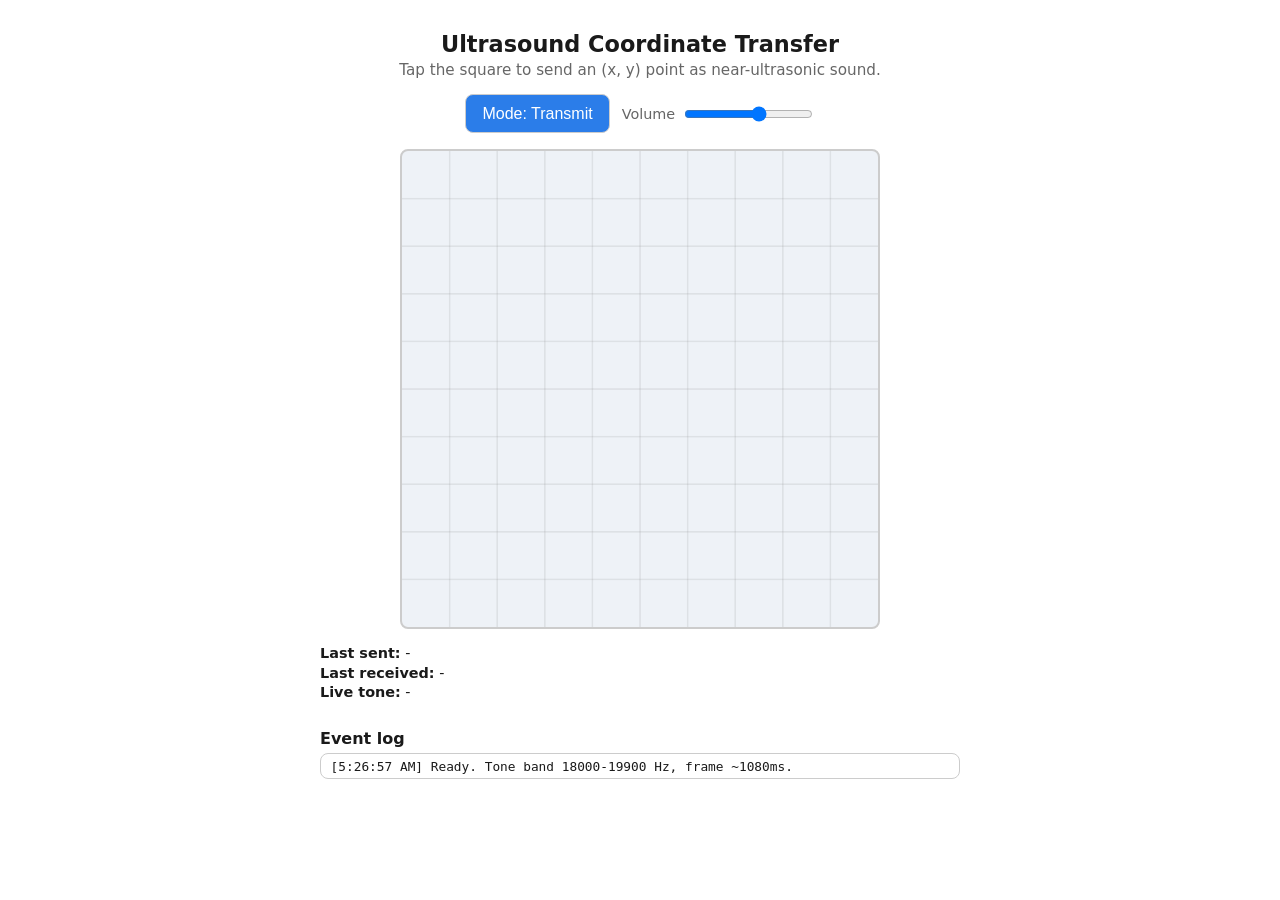
<file: index.html>
<!doctype html>
<html lang="en">
<head>
<meta charset="utf-8" />
<meta name="viewport" content="width=device-width, initial-scale=1, maximum-scale=1" />
<title>Ultrasound Coordinate Test</title>
<link rel="stylesheet" href="css/style.css" />
</head>
<body>
<header>
  <h1>Ultrasound Coordinate Transfer</h1>
  <p class="subtitle">Tap the square to send an (x, y) point as near-ultrasonic sound.</p>
</header>

<main>
  <div class="controls">
    <button id="modeToggle" type="button" aria-pressed="false">Mode: Transmit</button>
    <label class="volume-label">
      Volume
      <input id="volume" type="range" min="0" max="1" step="0.05" value="0.6" />
    </label>
  </div>

  <div id="canvasWrap">
    <canvas id="square" width="600" height="600"></canvas>
  </div>

  <div class="readout">
    <div><strong>Last sent:</strong> <span id="sentReadout">-</span></div>
    <div><strong>Last received:</strong> <span id="receivedReadout">-</span></div>
    <div><strong>Live tone:</strong> <span id="liveTone">-</span></div>
  </div>

  <section class="log-section">
    <h2>Event log</h2>
    <ul id="log" aria-live="polite"></ul>
  </section>
</main>

<script type="module" src="js/app.js"></script>
</body>
</html>
</file>
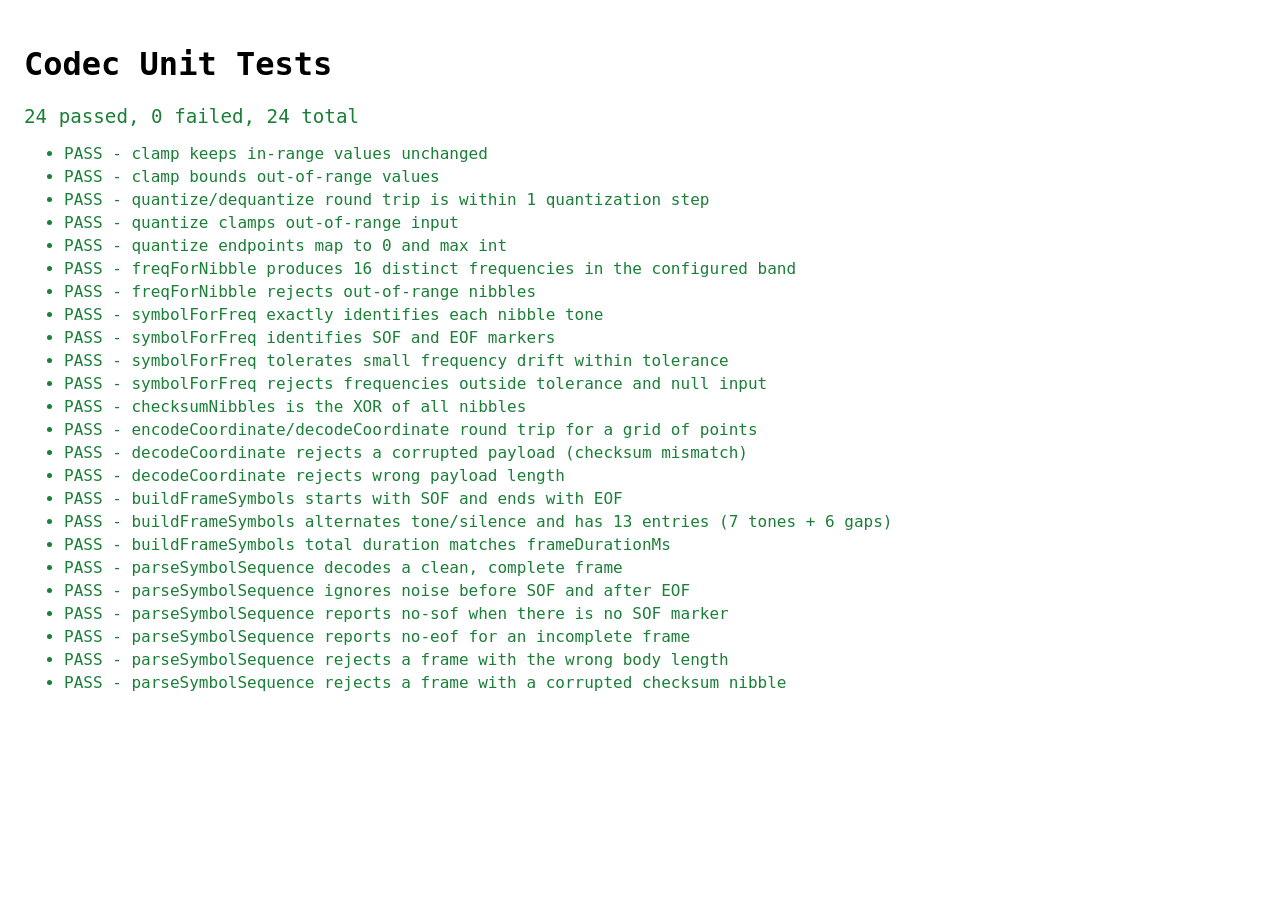
<file: test.html>
<!doctype html>
<html lang="en">
<head>
<meta charset="utf-8" />
<title>Codec Unit Tests</title>
<style>
  body { font-family: ui-monospace, monospace; padding: 1rem; }
  #summary { font-size: 1.2rem; margin-bottom: 1rem; }
  .pass { color: #1a7f37; }
  .fail { color: #c0392b; }
  li { margin-bottom: 0.25rem; }
</style>
</head>
<body>
<h1>Codec Unit Tests</h1>
<div id="summary">Running...</div>
<ul id="results"></ul>

<script type="module">
  import "./test/codec.test.js";
  import { run } from "./test/tiny-test.js";

  const { passed, failed, results } = await run();

  const summary = document.getElementById("summary");
  const list = document.getElementById("results");

  summary.textContent = `${passed} passed, ${failed} failed, ${results.length} total`;
  summary.className = failed === 0 ? "pass" : "fail";

  for (const r of results) {
    const li = document.createElement("li");
    li.className = r.ok ? "pass" : "fail";
    li.textContent = r.ok ? `PASS - ${r.name}` : `FAIL - ${r.name}: ${r.error}`;
    list.appendChild(li);
  }

  // Machine-readable line for automated/headless test runs (grep this).
  console.log(`TEST_RESULT ${failed === 0 ? "PASS" : "FAIL"} passed=${passed} failed=${failed} total=${results.length}`);
  for (const r of results) {
    if (!r.ok) console.log(`TEST_FAIL ${r.name}: ${r.error}`);
  }
</script>
</body>
</html>
</file>
<file: css/style.css>
:root {
  color-scheme: light dark;
  --accent: #2b7de9;
  --sent-color: #2b7de9;
  --received-color: #e9702b;
  --bg: #ffffff;
  --fg: #1a1a1a;
  --muted: #666;
  --border: #ccc;
}

@media (prefers-color-scheme: dark) {
  :root {
    --bg: #121212;
    --fg: #eaeaea;
    --muted: #999;
    --border: #444;
  }
}

* {
  box-sizing: border-box;
}

body {
  margin: 0;
  padding: 1rem;
  font-family: system-ui, -apple-system, "Segoe UI", Roboto, sans-serif;
  background: var(--bg);
  color: var(--fg);
  display: flex;
  flex-direction: column;
  align-items: center;
}

header {
  text-align: center;
  max-width: 40rem;
}

h1 {
  font-size: 1.4rem;
  margin-bottom: 0.25rem;
}

.subtitle {
  color: var(--muted);
  margin-top: 0;
  font-size: 0.95rem;
}

main {
  width: 100%;
  max-width: 640px;
  display: flex;
  flex-direction: column;
  align-items: center;
  gap: 1rem;
}

.controls {
  display: flex;
  flex-wrap: wrap;
  gap: 0.75rem;
  align-items: center;
  justify-content: center;
  width: 100%;
}

button {
  font-size: 1rem;
  padding: 0.6rem 1rem;
  border-radius: 0.5rem;
  border: 1px solid var(--border);
  background: var(--accent);
  color: white;
  cursor: pointer;
}

button:disabled {
  opacity: 0.5;
  cursor: not-allowed;
}

button[aria-pressed="true"] {
  background: var(--received-color);
}

.volume-label {
  display: flex;
  align-items: center;
  gap: 0.4rem;
  font-size: 0.9rem;
  color: var(--muted);
}

#canvasWrap {
  width: 100%;
  max-width: 480px;
  aspect-ratio: 1 / 1;
}

#square {
  width: 100%;
  height: 100%;
  aspect-ratio: 1 / 1;
  display: block;
  background: #eef2f7;
  border: 2px solid var(--border);
  border-radius: 0.5rem;
  touch-action: none;
  cursor: crosshair;
}

@media (prefers-color-scheme: dark) {
  #square {
    background: #1c1f26;
  }
}

.readout {
  width: 100%;
  font-size: 0.9rem;
  display: flex;
  flex-direction: column;
  gap: 0.2rem;
}

.log-section {
  width: 100%;
}

.log-section h2 {
  font-size: 1rem;
  margin-bottom: 0.3rem;
}

#log {
  list-style: none;
  margin: 0;
  padding: 0;
  max-height: 12rem;
  overflow-y: auto;
  border: 1px solid var(--border);
  border-radius: 0.5rem;
  font-family: ui-monospace, SFMono-Regular, Menlo, monospace;
  font-size: 0.8rem;
}

#log li {
  padding: 0.3rem 0.6rem;
  border-bottom: 1px solid var(--border);
}

#log li:last-child {
  border-bottom: none;
}

#log li.sent {
  color: var(--sent-color);
}

#log li.received {
  color: var(--received-color);
}

#log li.error {
  color: #c0392b;
}
</file>
